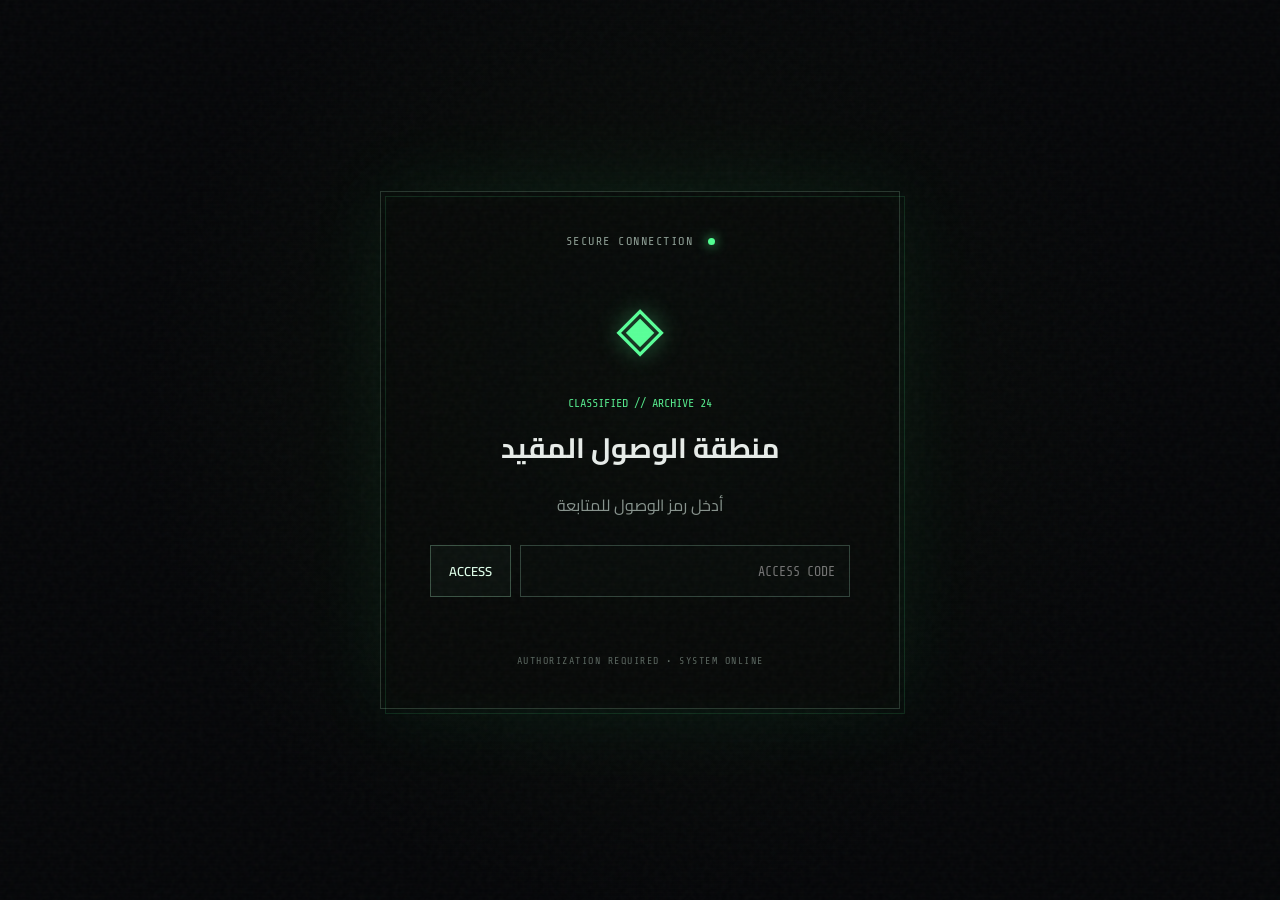
<file: index.html>
<!DOCTYPE html>
<html lang="ar" dir="rtl">
<head>
  <meta charset="UTF-8">
  <meta name="viewport" content="width=device-width, initial-scale=1.0">
  <meta name="theme-color" content="#050608">

  <title>CLASSIFIED // ARCHIVE 24</title>

  <link rel="preconnect" href="https://fonts.googleapis.com">
  <link rel="preconnect" href="https://fonts.gstatic.com" crossorigin>

  <link href="https://fonts.googleapis.com/css2?family=Cairo:wght@400;600;700;800&family=Share+Tech+Mono&display=swap" rel="stylesheet">

  <link rel="stylesheet" href="style.css">
</head>

<body>

<div class="noise"></div>
<div class="scanlines"></div>

<!-- =========================
     شاشة الدخول
========================= -->

<section id="lockScreen" class="lock-screen">

  <div class="lock-card">

    <div class="status">
      <span class="dot"></span>
      SECURE CONNECTION
    </div>

    <div class="sigil">◈</div>

    <p class="eyebrow">
      CLASSIFIED // ARCHIVE 24
    </p>

    <h1>
      منطقة الوصول المقيد
    </h1>

    <p class="muted">
      أدخل رمز الوصول للمتابعة
    </p>

    <div class="code-wrap">

      <input
        id="accessCode"
        type="password"
        inputmode="numeric"
        maxlength="12"
        placeholder="ACCESS CODE"
        autocomplete="off"
      >

      <button id="enterBtn">
        ACCESS
      </button>

    </div>

    <p id="loginMsg" class="login-msg"></p>

    <div class="tiny">
      AUTHORIZATION REQUIRED • SYSTEM ONLINE
    </div>

  </div>

</section>


<!-- =========================
     الموقع الرئيسي
========================= -->

<main id="site" class="hidden">

  <header class="topbar">

    <div class="brand">
      <span class="green">●</span>
      ARCHIVE_24
    </div>

    <div class="top-status">
      SYSTEM:
      <b>ONLINE</b>

      <span id="clock"></span>
    </div>

  </header>


  <!-- الواجهة الرئيسية -->

  <section class="hero">

    <div class="classified">
      TOP SECRET // RESTRICTED ACCESS
    </div>

    <h2>
      أهلاً بك في
      <span>الأرشيف</span>
    </h2>

    <p>
      مساحة رقمية بطابع سري، مصممة لتكون واجهتك الخاصة.
    </p>

    <div class="hero-actions">

      <a href="#converter" class="btn primary">
        محول الشفرة
      </a>

      <button id="ownerBtn" class="btn">
        OWNER ACCESS
      </button>

    </div>

  </section>


  <!-- =========================
       الطرفية
  ========================= -->

  <section class="terminal">

    <div class="terminal-head">

      <span>
        LIVE TERMINAL
      </span>

      <span>
        ● ACTIVE
      </span>

    </div>

    <div id="terminalText" class="terminal-text"></div>

  </section>


  <!-- =========================
       محول الشفرة
  ========================= -->

  <section id="converter" class="section">

    <div class="section-title">

      <span>01</span>

      <h3>
        محول الشفرة السرية
      </h3>

    </div>

    <div class="converter-card">

      <div class="converter-status">
        <span class="status-dot"></span>
        SECRET CODE SYSTEM // ONLINE
      </div>

      <p class="converter-description">
        حوّل الحروف إلى أرقام أو الأرقام إلى حروف باستخدام جدول الشفرة الخاص.
      </p>


      <!-- اختيار الاتجاه -->

      <div class="mode-buttons">

        <button
          id="lettersToNumbers"
          class="mode-btn active"
        >
          🔤 الحروف → أرقام
        </button>

        <button
          id="numbersToLetters"
          class="mode-btn"
        >
          🔢 الأرقام → حروف
        </button>

      </div>


      <!-- خانة الإدخال -->

      <label for="converterInput">
        INPUT
      </label>

      <textarea
        id="converterInput"
        placeholder="اكتب الحروف هنا..."
        spellcheck="false"
      ></textarea>


      <!-- الأزرار -->

      <div class="converter-actions">

        <button
          id="convertBtn"
          class="btn primary"
        >
          CONVERT
        </button>

        <button
          id="clearBtn"
          class="btn"
        >
          CLEAR
        </button>

      </div>


      <!-- النتيجة -->

      <label for="converterOutput">
        OUTPUT
      </label>

      <div
        id="converterOutput"
        class="converter-output"
      >
        بانتظار الإدخال...
      </div>


      <button
        id="copyBtn"
        class="copy-btn"
      >
        📋 نسخ النتيجة
      </button>

    </div>

  </section>


  <!-- =========================
       الملفات
  ========================= -->

  <section id="files" class="section">

    <div class="section-title">

      <span>02</span>

      <h3>
        الملفات المصنفة
      </h3>

    </div>


    <div class="grid">

      <article class="file-card">

        <span class="tag">
          CLASS A
        </span>

        <h4>
          ملف 01
        </h4>

        <p>
          معلومات مصنفة ومحفوظة داخل الأرشيف.
        </p>

        <button class="open-file">
          OPEN FILE
        </button>

      </article>


      <article class="file-card">

        <span class="tag">
          CLASS B
        </span>

        <h4>
          ملف 02
        </h4>

        <p>
          سجل خاص يمكن تخصيصه بالمحتوى الذي تريده.
        </p>

        <button class="open-file">
          OPEN FILE
        </button>

      </article>


      <article class="file-card">

        <span class="tag">
          CLASS C
        </span>

        <h4>
          ملف 03
        </h4>

        <p>
          قسم إضافي للملاحظات والصور والروابط.
        </p>

        <button class="open-file">
          OPEN FILE
        </button>

      </article>

    </div>

  </section>


  <!-- =========================
       حالة النظام
  ========================= -->

  <section class="section intel">

    <div class="section-title">

      <span>03</span>

      <h3>
        حالة النظام
      </h3>

    </div>


    <div class="stats">

      <div>
        <b>24</b>
        <span>ARCHIVE ID</span>
      </div>

      <div>
        <b>ONLINE</b>
        <span>STATUS</span>
      </div>

      <div>
        <b>ACTIVE</b>
        <span>CODE SYSTEM</span>
      </div>

    </div>

  </section>


  <footer>
    CLASSIFIED ARCHIVE 24 • ALL SYSTEMS OPERATIONAL
  </footer>

</main>


<!-- =========================
     لوحة المالك
========================= -->

<div id="ownerPanel" class="modal hidden">

  <div class="modal-card owner">

    <button
      class="close"
      id="closeOwner"
    >
      ×
    </button>

    <div class="classified">
      OWNER CHANNEL
    </div>

    <h3>
      👑 OWNER ACCESS GRANTED
    </h3>

    <p>
      مرحبًا بمالك الموقع. هذه لوحة المالك الخاصة.
    </p>

    <div class="owner-grid">

      <div>
        <span>SITE</span>
        <b>ARCHIVE 24</b>
      </div>

      <div>
        <span>ACCESS</span>
        <b>OWNER</b>
      </div>

      <div>
        <span>CODE</span>
        <b>ACTIVE</b>
      </div>

      <div>
        <span>STATUS</span>
        <b>ONLINE</b>
      </div>

    </div>

    <p class="warning">
      هذه حماية للواجهة فقط وليست نظام مصادقة حقيقيًا.
    </p>

  </div>

</div>


<script src="script.js"></script>

</body>
</html>
</file>
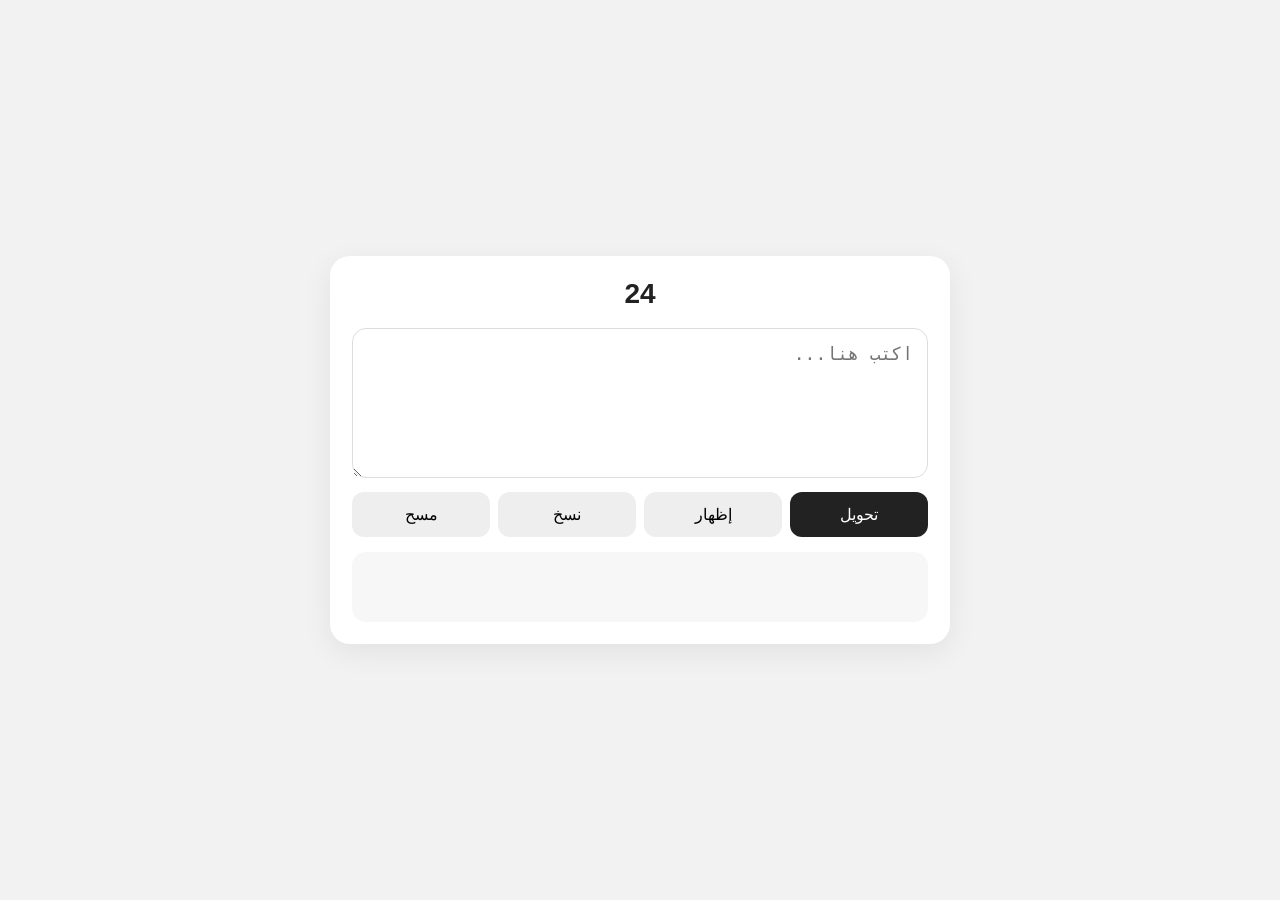
<file: 24.html>
<!doctype html>
<html lang="ar" dir="rtl">
<head>
<meta charset="utf-8">
<meta name="viewport" content="width=device-width,initial-scale=1">
<title>24</title>
<style>
*{box-sizing:border-box}
body{margin:0;min-height:100vh;background:#f2f2f2;font-family:-apple-system,BlinkMacSystemFont,"Segoe UI",Arial,sans-serif;color:#222;display:flex;align-items:center;justify-content:center;padding:18px}
.card{width:min(620px,100%);background:#fff;border-radius:20px;padding:22px;box-shadow:0 8px 30px #00000012}
h1{text-align:center;margin:0 0 18px;font-size:28px}
textarea{width:100%;height:150px;border:1px solid #ddd;border-radius:14px;padding:14px;font-size:18px;outline:none;resize:vertical}
.row{display:flex;gap:8px;margin-top:10px;flex-wrap:wrap}
button{flex:1;min-width:120px;border:0;border-radius:12px;padding:13px;font-size:16px;background:#eee;cursor:pointer}
button.main{background:#222;color:#fff}
.result{margin-top:15px;background:#f7f7f7;border-radius:14px;padding:15px;min-height:70px;font-size:20px;white-space:pre-wrap;word-break:break-word}
</style>
</head>
<body>
<main class="card">
<h1>24</h1>
<textarea id="input" placeholder="اكتب هنا..."></textarea>
<div class="row">
<button class="main" onclick="goEncode()">تحويل</button>
<button onclick="goDecode()">إظهار</button>
<button onclick="copyResult()">نسخ</button>
<button onclick="clearAll()">مسح</button>
</div>
<div id="result" class="result"></div>
</main>

<script>
const map={
"ا":"2324","ب":"3745","ت":"1417","ث":"2633","ج":"2034","ح":"4556","خ":"1721",
"د":"3541","ذ":"1112","ر":"2935","ز":"4256","س":"1923","ش":"2835","ص":"2631",
"ض":"4750","ط":"1620","ظ":"2932","ع":"3841","غ":"1115","ف":"3944","ق":"2326",
"ك":"3136","ل":"4550","م":"1517","ن":"3440","هـ":"2124","و":"4135","ي":"2731"
};
const reverse={};
for(const k in map) reverse[map[k]]=k;

function goEncode(){
 const t=document.getElementById("input").value;
 document.getElementById("result").textContent=[...t].map(c=>c===" "?" / ":map[c]||c).join(" ").replace(/\s+\/\s+/g," / ");
}
function goDecode(){
 const t=document.getElementById("input").value.trim();
 document.getElementById("result").textContent=t.split(/\s+/).map(x=>x==="/"?" ":reverse[x]||x).join("");
}
function copyResult(){
 navigator.clipboard?.writeText(document.getElementById("result").textContent);
}
function clearAll(){
 document.getElementById("input").value="";
 document.getElementById("result").textContent="";
}
</script>
</body>
</html>
</file>
<file: style.css>
* {
  box-sizing: border-box;
}

html {
  scroll-behavior: smooth;
}

body {
  margin: 0;
  background: #050608;
  color: #e7ece9;
  font-family: Cairo, system-ui, sans-serif;
  overflow-x: hidden;
}


/* =========================
   تأثيرات الشاشة
========================= */

.noise,
.scanlines {
  position: fixed;
  inset: 0;
  pointer-events: none;
  z-index: 50;
}

.noise {
  opacity: .035;

  background-image:
    url("data:image/svg+xml,%3Csvg viewBox='0 0 180 180' xmlns='http://www.w3.org/2000/svg'%3E%3Cfilter id='n'%3E%3CfeTurbulence type='fractalNoise' baseFrequency='.9' numOctaves='2' stitchTiles='stitch'/%3E%3C/filter%3E%3Crect width='100%25' height='100%25' filter='url(%23n)'/%3E%3C/svg%3E");
}

.scanlines {
  opacity: .045;

  background:
    repeating-linear-gradient(
      0deg,
      transparent 0,
      transparent 3px,
      #fff 4px
    );

  mix-blend-mode: overlay;
}

.hidden {
  display: none !important;
}


/* =========================
   شاشة الدخول
========================= */

.lock-screen {
  min-height: 100vh;

  display: grid;
  place-items: center;

  padding: 24px;

  background:
    radial-gradient(
      circle at 50% 45%,
      #102016 0,
      #080b09 28%,
      #050608 62%
    );
}

.lock-card {
  width: min(520px, 100%);

  padding: 42px 28px;

  border: 1px solid #27362d;

  background: rgba(7, 10, 8, .88);

  box-shadow:
    0 0 80px rgba(40, 255, 130, .07),
    inset 0 0 30px rgba(40, 255, 130, .025);

  text-align: center;

  position: relative;
}

.lock-card:before {
  content: "";

  position: absolute;
  inset: -1px;

  border: 1px solid rgba(83, 255, 146, .12);

  transform: translate(5px, 5px);

  pointer-events: none;
}


/* =========================
   الخطوط
========================= */

.status,
.classified,
.brand,
.top-status,
.terminal,
.tag,
.tiny,
.section-title span,
footer,
.converter-status {
  font-family: "Share Tech Mono", monospace;
  letter-spacing: 1.5px;
}

.status {
  font-size: 12px;
  color: #8b9c92;
}

.dot {
  display: inline-block;

  width: 7px;
  height: 7px;

  background: #51ff91;

  border-radius: 50%;

  box-shadow: 0 0 12px #51ff91;

  margin-left: 7px;
}

.sigil {
  font-size: 62px;

  color: #59ff98;

  text-shadow:
    0 0 25px rgba(89, 255, 152, .45);

  margin: 20px 0 4px;
}

.eyebrow,
.classified {
  color: #54e88b;

  font-family: "Share Tech Mono", monospace;

  font-size: 12px;
}

.lock-card h1 {
  font-size: 28px;
  margin: 10px 0;
}

.muted {
  color: #87938d;
}


/* =========================
   إدخال الرمز
========================= */

.code-wrap {
  display: flex;

  gap: 9px;

  margin: 25px auto 10px;

  max-width: 420px;
}

.code-wrap input {
  min-width: 0;

  flex: 1;

  background: #080c0a;

  border: 1px solid #304239;

  color: #dfffea;

  padding: 15px 14px;

  font-family: "Share Tech Mono", monospace;

  outline: none;
}

.code-wrap input:focus {
  border-color: #54e88b;

  box-shadow:
    0 0 18px rgba(84, 232, 139, .1);
}

button,
.btn {
  border: 1px solid #395143;

  background: #0b110e;

  color: #dfffea;

  padding: 13px 18px;

  font: 600 13px Cairo;

  cursor: pointer;

  text-decoration: none;

  transition: .2s;
}

button:hover,
.btn:hover {
  border-color: #54e88b;

  box-shadow:
    0 0 18px rgba(84, 232, 139, .1);

  transform: translateY(-1px);
}

.primary {
  background: #54e88b;

  color: #031108;

  border-color: #54e88b;
}

.login-msg {
  height: 20px;

  color: #ff7272;

  font-size: 13px;
}

.tiny {
  font-size: 10px;

  color: #59655e;

  margin-top: 25px;
}


/* =========================
   الشريط العلوي
========================= */

.topbar {
  position: sticky;

  top: 0;

  z-index: 20;

  display: flex;

  justify-content: space-between;

  align-items: center;

  padding: 16px 6%;

  border-bottom: 1px solid #1b251f;

  background: rgba(5, 6, 8, .84);

  backdrop-filter: blur(14px);
}

.green,
.top-status b {
  color: #54e88b;
}

.top-status {
  font-size: 11px;

  color: #66746c;
}


/* =========================
   الواجهة الرئيسية
========================= */

.hero {
  min-height: 78vh;

  padding: 120px 8% 90px;

  display: flex;

  flex-direction: column;

  justify-content: center;

  background:
    radial-gradient(
      circle at 70% 50%,
      rgba(40, 150, 80, .08),
      transparent 38%
    );
}

.hero h2 {
  font-size: clamp(42px, 8vw, 86px);

  line-height: 1.05;

  margin: 15px 0;
}

.hero h2 span {
  text-shadow:
    0 0 30px rgba(84, 232, 139, .22);
}

.hero p {
  max-width: 650px;

  color: #91a098;

  font-size: 18px;
}

.hero-actions {
  display: flex;

  gap: 12px;

  flex-wrap: wrap;

  margin-top: 25px;
}


/* =========================
   الطرفية
========================= */

.terminal {
  margin: 0 8% 80px;

  border: 1px solid #25352b;

  background: #070a08;

  padding: 20px;

  color: #70e99a;

  box-shadow:
    inset 0 0 30px rgba(84, 232, 139, .025);
}

.terminal-head {
  display: flex;

  justify-content: space-between;

  color: #65736b;

  font-size: 11px;

  border-bottom: 1px solid #1c2921;

  padding-bottom: 12px;

  margin-bottom: 14px;
}

.terminal-text {
  font-size: 13px;

  line-height: 2;

  min-height: 95px;
}


/* =========================
   الأقسام
========================= */

.section {
  padding: 30px 8% 90px;
}

.section-title {
  display: flex;

  align-items: center;

  gap: 15px;

  margin-bottom: 25px;
}

.section-title h3 {
  font-size: 28px;

  margin: 0;
}

.section-title span {
  color: #54e88b;
}


/* =========================
   محول الشفرة
========================= */

.converter-card {
  border: 1px solid #26382d;

  background:
    linear-gradient(
      145deg,
      #0a0f0c,
      #060807
    );

  padding: 28px;

  box-shadow:
    inset 0 0 40px rgba(84, 232, 139, .025),
    0 0 40px rgba(0, 0, 0, .25);
}

.converter-status {
  color: #54e88b;

  font-size: 11px;

  margin-bottom: 15px;
}

.status-dot {
  display: inline-block;

  width: 7px;
  height: 7px;

  border-radius: 50%;

  background: #54e88b;

  box-shadow: 0 0 12px #54e88b;

  margin-left: 7px;
}

.converter-description {
  color: #7f8c85;

  margin-bottom: 25px;
}


/* أزرار الاتجاه */

.mode-buttons {
  display: flex;

  gap: 10px;

  flex-wrap: wrap;

  margin-bottom: 25px;
}

.mode-btn {
  background: #080d0a;

  color: #78877e;

  border: 1px solid #24342a;
}

.mode-btn.active {
  color: #54e88b;

  border-color: #54e88b;

  box-shadow:
    0 0 15px rgba(84, 232, 139, .08);
}


/* الإدخال */

.converter-card label {
  display: block;

  font-family: "Share Tech Mono", monospace;

  font-size: 11px;

  color: #607068;

  margin: 15px 0 8px;
}

#converterInput {
  width: 100%;

  min-height: 150px;

  resize: vertical;

  background: #050806;

  border: 1px solid #25372c;

  color: #dfffea;

  padding: 16px;

  font-family: "Share Tech Mono", monospace;

  font-size: 16px;

  outline: none;
}

#converterInput:focus {
  border-color: #54e88b;

  box-shadow:
    0 0 20px rgba(84, 232, 139, .07);
}


/* أزرار المحول */

.converter-actions {
  display: flex;

  gap: 10px;

  flex-wrap: wrap;

  margin: 15px 0 25px;
}


/* النتيجة */

.converter-output {
  min-height: 100px;

  border: 1px solid #25372c;

  background: #050806;

  color: #54e88b;

  padding: 18px;

  font-family: "Share Tech Mono", monospace;

  font-size: 18px;

  line-height: 2;

  direction: ltr;

  text-align: left;

  word-break: break-word;

  white-space: pre-wrap;
}

.copy-btn {
  margin-top: 12px;

  width: 100%;
}


/* =========================
   الملفات
========================= */

.grid {
  display: grid;

  grid-template-columns:
    repeat(3, 1fr);

  gap: 15px;
}

.file-card {
  padding: 25px;

  border: 1px solid #1d2a22;

  background:
    linear-gradient(
      145deg,
      #0a0e0c,
      #060807
    );

  min-height: 220px;

  position: relative;

  transition: .25s;
}

.file-card:hover {
  border-color: #3e674e;

  transform: translateY(-3px);
}

.tag {
  font-size: 10px;

  color: #5ee996;
}

.file-card h4 {
  font-size: 22px;

  margin: 25px 0 8px;
}

.file-card p {
  color: #77857d;

  line-height: 1.8;
}

.file-card button {
  margin-top: 10px;
}


/* =========================
   الإحصائيات
========================= */

.stats {
  display: grid;

  grid-template-columns:
    repeat(3, 1fr);

  gap: 15px;
}

.stats div {
  border: 1px solid #1d2a22;

  padding: 25px;

  background: #080b09;
}

.stats b {
  display: block;

  font: 20px "Share Tech Mono";

  color: #dfffea;

  margin-bottom: 8px;
}

.stats span {
  font: 10px "Share Tech Mono";

  color: #65736b;
}

.intel {
  padding-top: 0;
}


/* =========================
   الفوتر
========================= */

footer {
  text-align: center;

  border-top: 1px solid #1b251f;

  padding: 30px;

  color: #4d5952;

  font-size: 10px;
}


/* =========================
   لوحة المالك
========================= */

.modal {
  position: fixed;

  inset: 0;

  z-index: 100;

  display: grid;

  place-items: center;

  background: rgba(0, 0, 0, .8);

  backdrop-filter: blur(10px);

  padding: 20px;
}

.modal-card {
  position: relative;

  width: min(620px, 100%);

  padding: 35px;

  border: 1px solid #3b5d47;

  background: #070a08;

  box-shadow:
    0 0 80px rgba(84, 232, 139, .12);
}

.close {
  position: absolute;

  top: 12px;

  left: 12px;

  border: 0;

  font-size: 25px;

  padding: 4px 10px;
}

.owner h3 {
  font-size: 30px;

  margin: 15px 0;
}

.owner p {
  color: #8b9991;
}

.owner-grid {
  display: grid;

  grid-template-columns:
    1fr 1fr;

  gap: 10px;

  margin: 25px 0;
}

.owner-grid div {
  border: 1px solid #1d2a22;

  padding: 15px;
}

.owner-grid span {
  display: block;

  color: #5f6c65;

  font: 10px "Share Tech Mono";

  margin-bottom: 6px;
}

.owner-grid b {
  font: 14px "Share Tech Mono";

  color: #63ef9b;
}

.warning {
  font-size: 11px;

  border-right: 2px solid #e2b84d;

  padding-right: 10px;

  color: #a99b76 !important;
}


/* =========================
   الجوال
========================= */

@media (max-width: 700px) {

  .topbar {
    padding: 14px 5%;
  }

  .top-status {
    display: none;
  }

  .hero {
    padding: 95px 7% 70px;
  }

  .hero h2 {
    font-size: 46px;
  }

  .hero p {
    font-size: 15px;
  }

  .terminal {
    margin: 0 7% 55px;
  }

  .section {
    padding-left: 7%;
    padding-right: 7%;
  }

  .grid,
  .stats {
    grid-template-columns: 1fr;
  }

  .code-wrap {
    flex-direction: column;
  }

  .code-wrap button {
    width: 100%;
  }

  .lock-card {
    padding: 34px 20px;
  }

  .owner-grid {
    grid-template-columns: 1fr 1fr;
  }

  .converter-card {
    padding: 20px;
  }

  .converter-output {
    font-size: 16px;
  }

}
</file>
